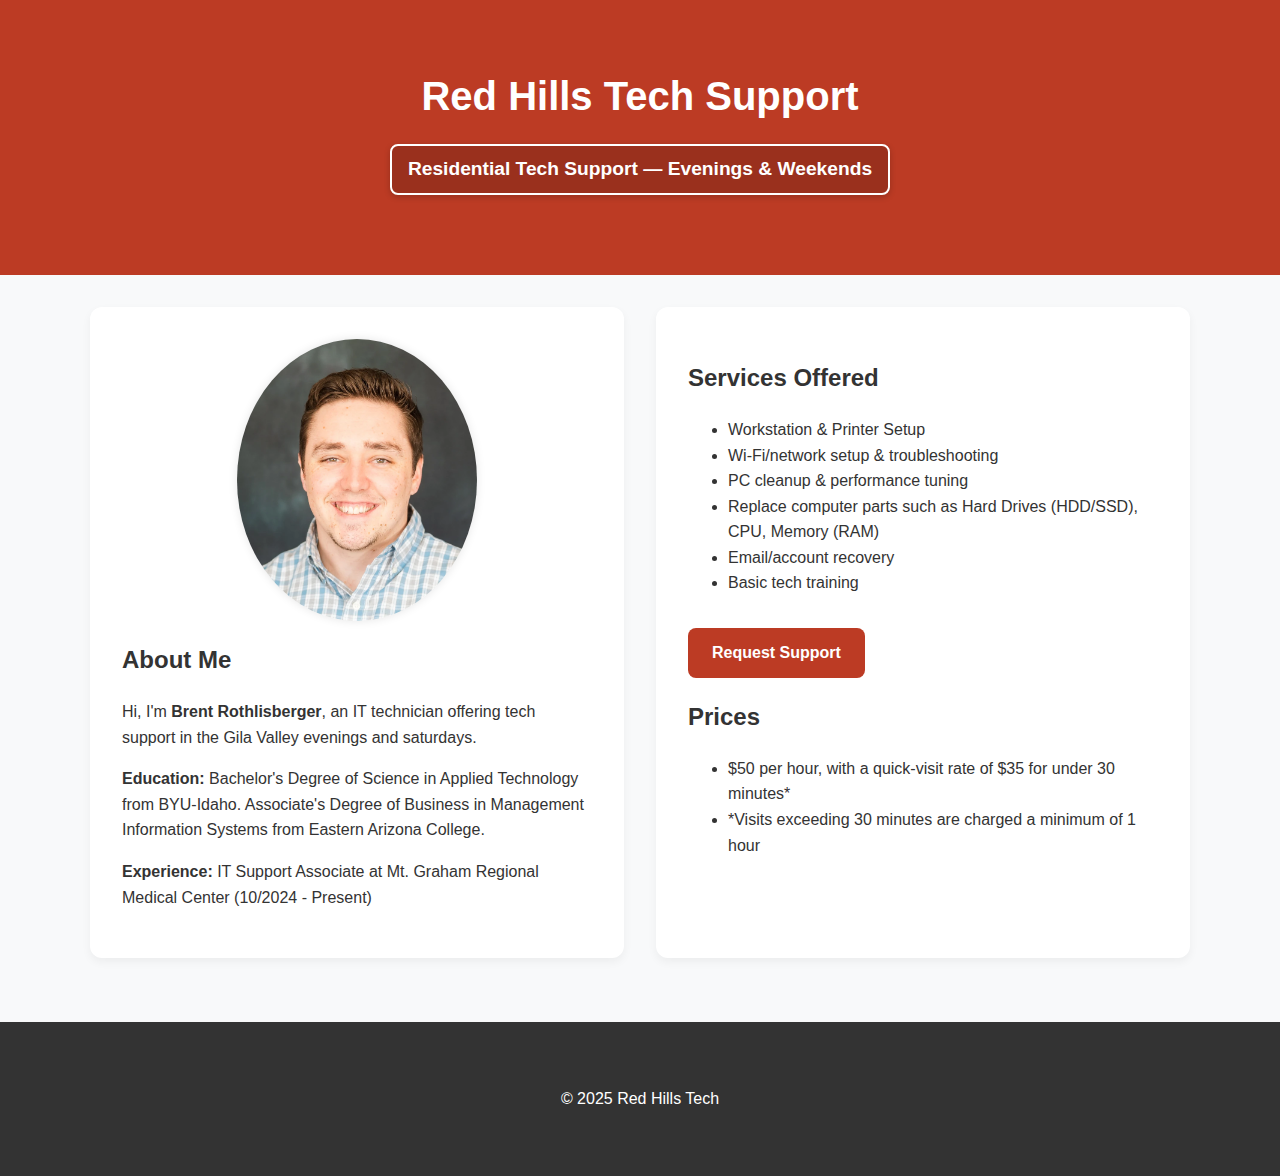
<file: index.html>
<!DOCTYPE html>
<html lang="en">
<head>
  <meta charset="UTF-8">
  <title>Red Hills Tech Support</title>
  <link rel="stylesheet" href="css/style.css">
  <meta name="viewport" content="width=device-width, initial-scale=1.0">
</head>
<body>
<header>
  <div class="container">
    <h1>Red Hills Tech Support</h1>
    <p class="tagline">Residential Tech Support — Evenings & Weekends</p>
  </div>
</header>
  <main class="container two-column">
    <!-- About Me -->
    <section id="about" class="card">
      <img src="assets/me.webp" alt="Brent Rothlisberger" class="profile-photo">
      <h2>About Me</h2>
      <p>Hi, I'm <strong>Brent Rothlisberger</strong>, an IT technician offering tech support in the Gila Valley evenings and saturdays.</p>
      <p><strong>Education:</strong> Bachelor's Degree of Science in Applied Technology from BYU-Idaho. Associate's Degree of Business in Management Information Systems from Eastern Arizona College.</p>
      <p><strong>Experience:</strong> IT Support Associate at Mt. Graham Regional Medical Center (10/2024 - Present)</p>
    </section>

    <!-- Services -->
    <section id="services" class="card">
      <h2>Services Offered</h2>
      <ul>
        <li>Workstation & Printer Setup</li>
        <li>Wi-Fi/network setup & troubleshooting</li>
        <li>PC cleanup & performance tuning</li>
        <li>Replace computer parts such as Hard Drives (HDD/SSD), CPU, Memory (RAM) </li>
        <li>Email/account recovery</li>
        <li>Basic tech training</li>
      </ul>
      <a href="contact.html" class="button">Request Support</a>
      <h2>Prices</h2>
      <ul>
        <li>$50 per hour, with a quick-visit rate of $35 for under 30 minutes*</li>
        <li>*Visits exceeding 30 minutes are charged a minimum of 1 hour</li>
      </ul>
    </section>
  </main>

  <footer>
    <div class="container">
      <p>&copy; 2025 Red Hills Tech</p>
    </div>
  </footer>
</body>
</html>
</file>
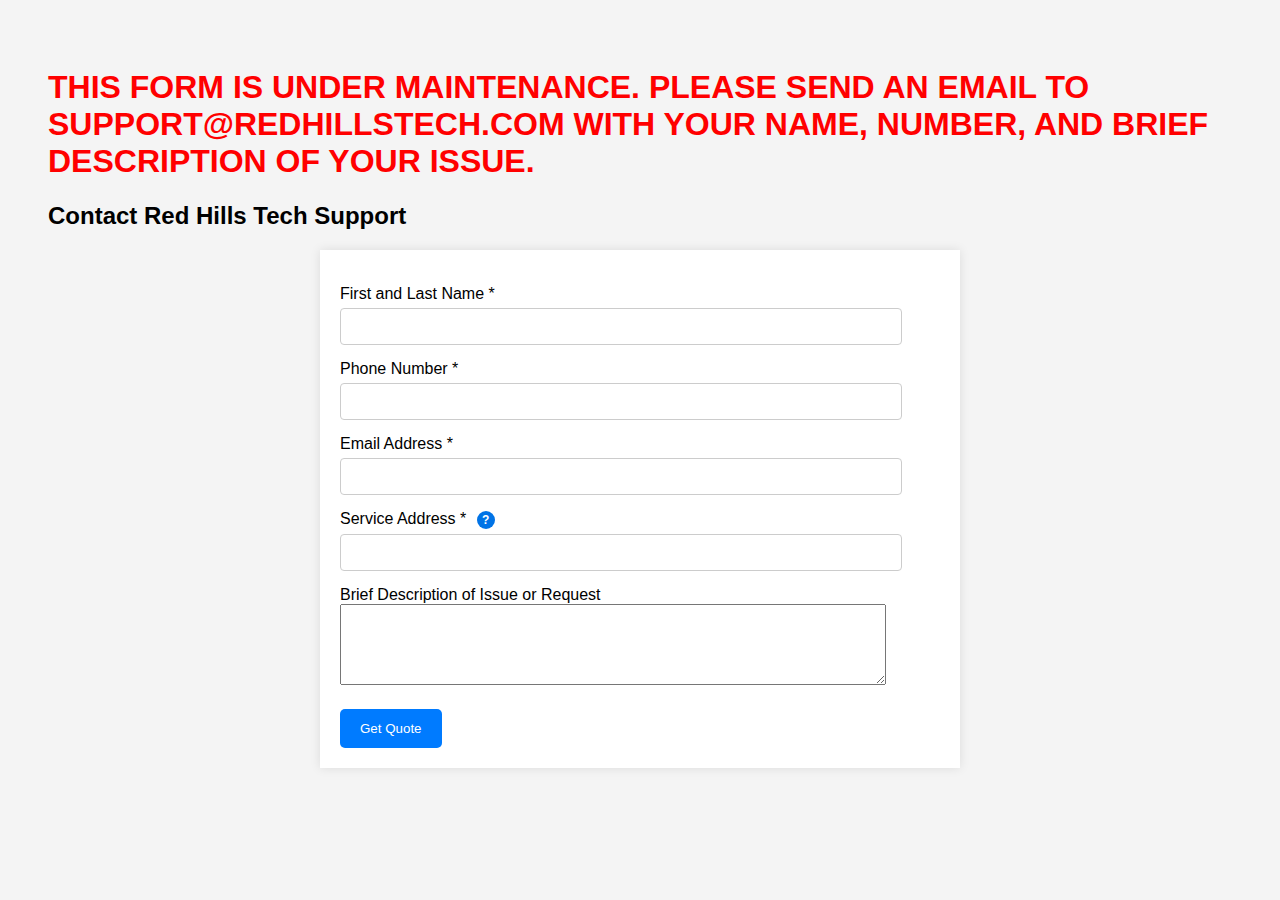
<file: contact.html>
<!DOCTYPE html>
<html lang="en">
<head>
  <meta charset="UTF-8">
  <meta name="viewport" content="width=device-width, initial-scale=1">
  <title>Contact Us - Red Hills Tech Support</title>
  <link rel="stylesheet" href="css/contact.css">
</head>
<body>
  <h1 style="color: red;">THIS FORM IS UNDER MAINTENANCE. PLEASE SEND AN EMAIL TO SUPPORT@REDHILLSTECH.COM WITH YOUR NAME, NUMBER, AND BRIEF DESCRIPTION OF YOUR ISSUE.</h1>
  <h2>Contact Red Hills Tech Support</h2>
  <form action="send_mail.php" method="POST">
    <label for="name">First and Last Name *</label>
    <input type="text" id="name" name="name" required>

    <label for="phone">Phone Number *</label>
    <input type="tel" id="phone" name="phone" required>

    <label for="email">Email Address *</label>
    <input type="email" id="email" name="email" required>

    <label for="address">Service Address *
	    <span class="tooltip">?</span>
	    <span class="tooltip-text">This is the address where the service will take place. For example your home or business address.</span>
    </label>
    <input type="text" id="address" name="address" required>

    <label for="message">Brief Description of Issue or Request</label>
    <textarea id="message" name="message" rows="5"></textarea>

    <button type="submit">Get Quote</button>
    <input type="text" name="website" style="display:none" autocomplete="off"> 
  </form>

  <script src="scripts/contact.js"></script>
</body>
</html>
</file>
<file: css/style.css>
/* Base */
body {
  margin: 0;
  font-family: "Segoe UI", Roboto, sans-serif;
  background-color: #f8f9fa;
  color: #333;
  line-height: 1.6;
}

a {
  color: #bc3b24;
  text-decoration: none;
}

.container {
  max-width: 1100px;
  margin: 0 auto;
  padding: 2rem;
}

/* Header */
header {
  background-color: #bc3b24;
  color: white;
  padding: 2rem 0;
  text-align: center;
  position: relative;
}

header h1 {
  margin: 0;
  font-size: 2.5rem;
}

.tagline {
  display: inline-block;
  background: #9a301d;
  border: 2px solid #fff;
  padding: 0.5rem 1rem;
  font-size: 1.2rem;
  font-weight: bold;
  margin: 1rem 0;
  border-radius: 8px;
  box-shadow: 0 2px 6px rgba(0,0,0,0.2);
}

/* Footer */
footer {
  background-color: #333;
  color: white;
  text-align: center;
  padding: 1rem 0;
  margin-top: 2rem;
}

/* Card style */
.card {
  background: white;
  border-radius: 12px;
  box-shadow: 0 4px 10px rgba(0, 0, 0, 0.05);
  padding: 2rem;
  box-sizing: border-box;
}

/* Two-column layout */
.two-column {
  display: flex;
  flex-wrap: wrap;
  gap: 2rem;
}

.two-column .card {
  flex: 1 1 45%;
}

/* Profile Photo */
.profile-photo {
  display: block;
  max-width: 240px;
  height: auto;
  object-fit: cover;
  border-radius: 50%;
  margin: 0 auto 1rem auto;
  box-shadow: 0 0 10px rgba(0,0,0,0.1);
}

/* Button */
.button {
  display: inline-block;
  background-color: #bc3b24;
  color: white;
  padding: 0.75rem 1.5rem;
  border-radius: 8px;
  font-weight: bold;
  margin-top: 1rem;
  transition: background 0.3s ease;
}

.button:hover {
  background-color: #D9503C;
  border: 2px solid #9A301D;
  box-shadow: 0 0 8px rgba(248, 240, 250, 0.6);
}

/* Responsive */
@media (max-width: 768px) {
  .two-column {
    flex-direction: column;
  }
}
</file>
<file: css/contact.css>
body {
      font-family: Arial, sans-serif;
      padding: 40px;
      background-color: #f4f4f4;
    }
    form {
      background: white;
      padding: 20px;
      max-width: 600px;
      margin: auto;
      box-shadow: 0 0 10px rgba(0,0,0,0.1);
    }
    label {
      display: block;
      margin-top: 15px;
    }

    .tooltip {
      display: inline-block;
      background-color: #0073e6;
      color: white;
      font-weight: bold;
      border-radius: 50%;
      width: 18px;
      height: 18px;
      text-align: center;
      line-height: 18px;
      cursor: pointer;
      margin-left: 6px;
      position: relative;
      font-size: 12px;
    }

    .tooltip-text {
      visibility: hidden;
      opacity: 0;
      width: 220px;
      background-color: #333;
      color: #fff;
      text-align: left;
      padding: 6px 10px;
      border-radius: 6px;
      position: absolute;
      z-index: 1000;
      top: 50%;
      left: 20%;
      transform: translateY(-50%);
      transition: opacity 0.3s ease;
      font-size: 15px;
      box-shadow: 0 2px 6px rgba(0,0,0,0.2);
    }

    .tooltip:hover + .tooltip-text {
      visibility: visible;
      opacity: 0.9;
      z-index: 1001;
    }
    input {
      width: 90%;
      padding: 10px;
      margin-top: 5px;
      border: 1px solid #ccc;
      border-radius: 4px;
    }
    textarea {
      width: 90%;
    }
    button {
      display: block;
      margin-top: 20px;
      padding: 12px 20px;
      background-color: #007BFF;
      color: white;
      border: none;
      cursor: pointer;
      border-radius: 5px;
    }
    button:hover {
      background-color: #0056b3;
    }
</file>
